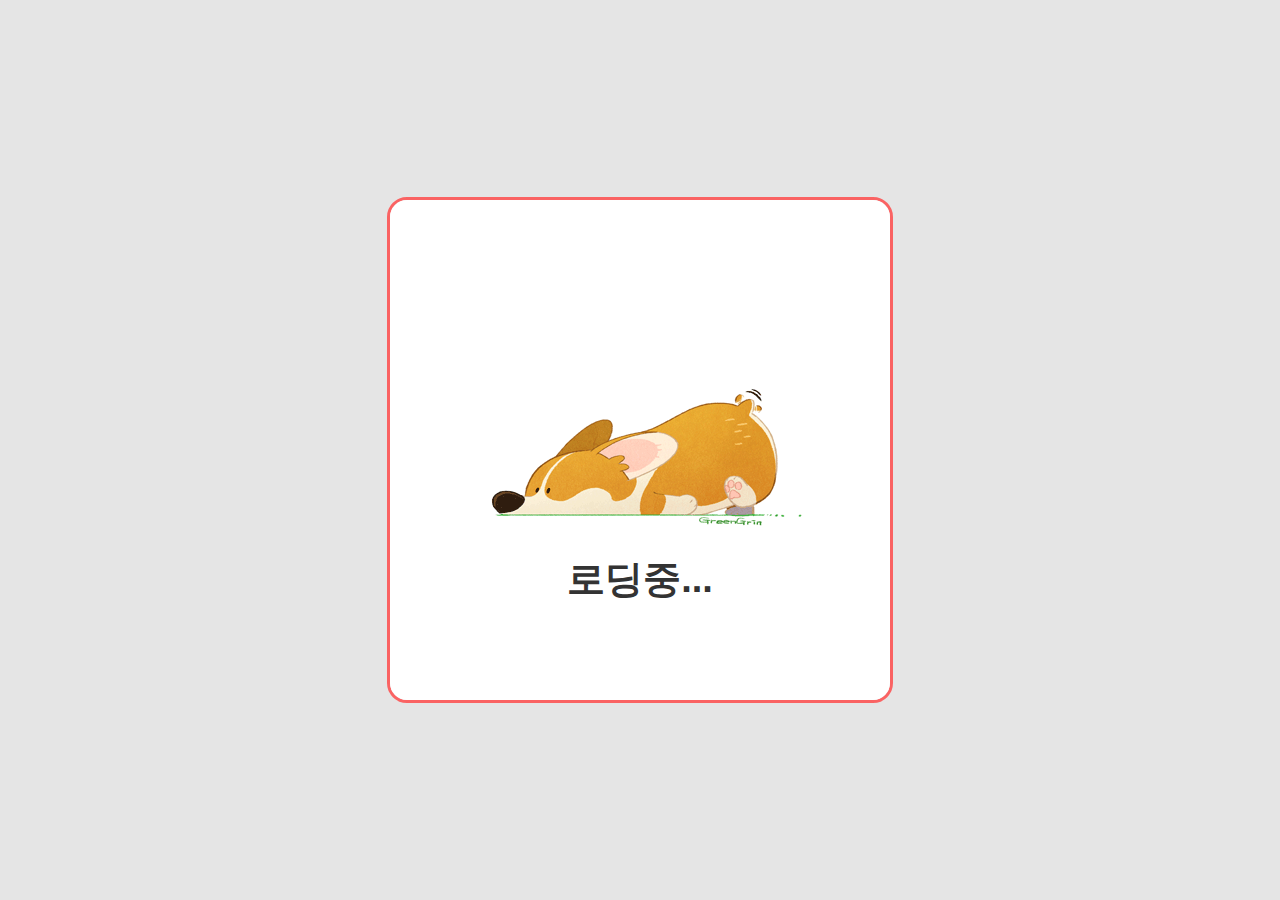
<file: html/index.html>
<!DOCTYPE html>
<html lang="ko">
<head>
  <meta charset="UTF-8">
  <meta http-equiv="X-UA-Compatible" content="IE=edge">
  <meta name="viewport" content="width=device-width, initial-scale=1.0">
  <title>Puppy Test</title>
  <link rel="stylesheet" href="../css/normalize.css">
  <link rel="stylesheet" href="../css/common.css">
  <script defer src="../js/loadiong.js"></script>

</head>
<body>
  <loading-page></loading-page>
  <header>

  </header>
  <main>
   <section class="container">
    <card-layout 
      imgSrc="../etc/imgs/main_dog.svg" 
      imgAlt="메인이미지"
      qusTit=""
      qusSub=""
      qusPara="null"
      nextBtnHref="./first/1_1.html"
      nextBtnTxt="START"
    >
    </card-layout>
    </section>
  </main>
  <footer>

  </footer>
  <script src="../js/loadingPage.js"></script>
  <script src="../js/imgSection.js"></script>
  <script src="../js/questionSection.js"></script>
  <script src="../js/nextBtn.js"></script>
  <script src="../js/card.js"></script>
</body>
</html>
</file>
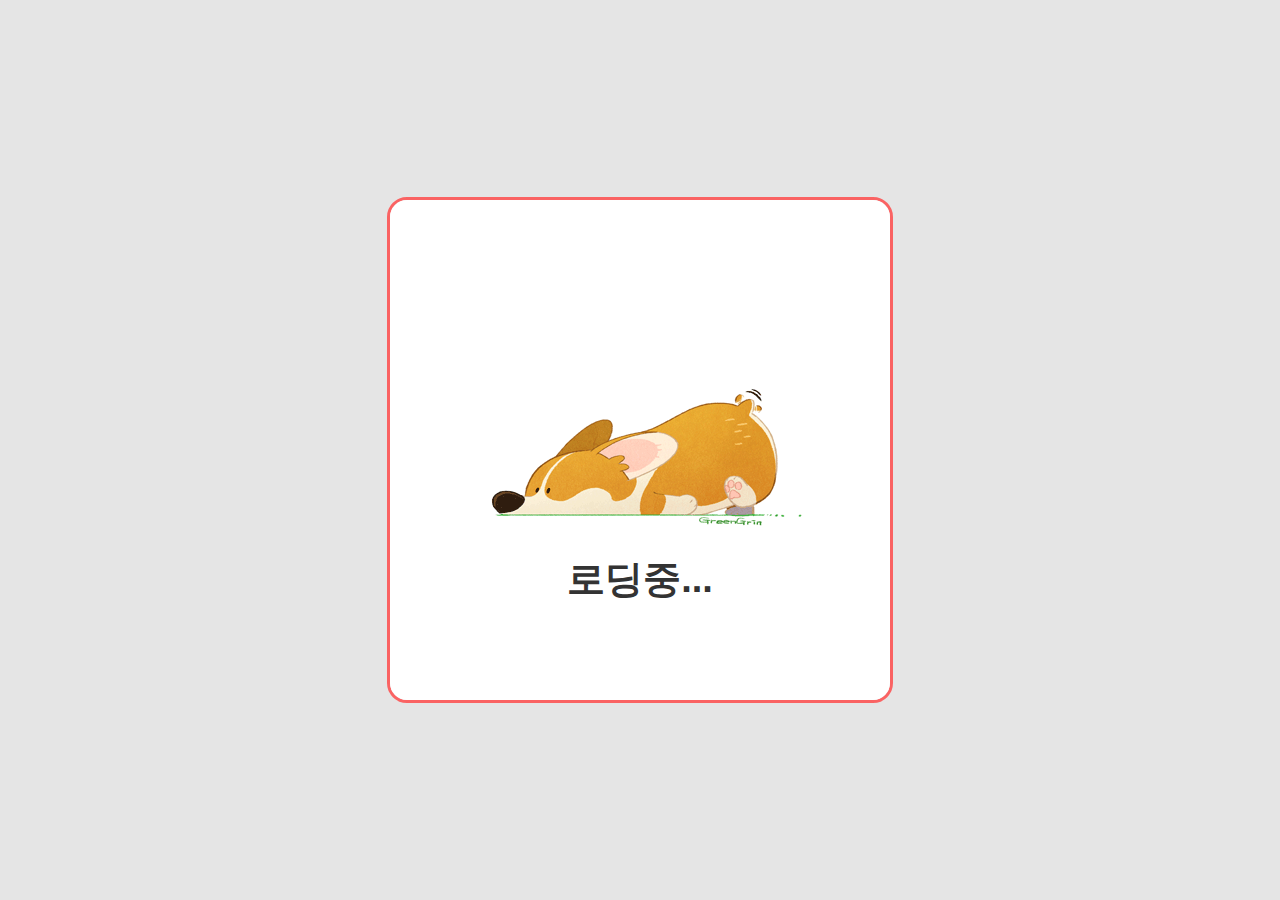
<file: html/result.html>
<!DOCTYPE html>
<html lang="ko">
<head>
  <meta charset="UTF-8">
  <meta http-equiv="X-UA-Compatible" content="IE=edge">
  <meta name="viewport" content="width=device-width, initial-scale=1.0">
  <title>Puppy Test</title>
  <link rel="stylesheet" href="../css/normalize.css">
  <link rel="stylesheet" href="../css/common.css">
  <script defer src="../js/loadiong.js"></script>

</head>
<body>
  <loading-page></loading-page>
  <header>

  </header>
  <main>
   <section class="container">
    <div class="card">
      <div>
        <img-section imgInfo="../etc/imgs/last_dog.svg" id="last_img"></img-section>
        <h1 id="result"></h1>
        <h2 id="subResult"></h2>
        <next-btn address="./index.html" text="RESTART" id="reStart"></next-btn>
      </div>
    </div>
    </section>
  </main>
  <footer>

  </footer>
  <script src="../js/loadingPage.js"></script>
  <script src="../js/imgSection.js"></script>
  <script src="../js/nextBtn.js"></script>
  <script src="../js/result.js"></script>
</body>
</html>
</file>
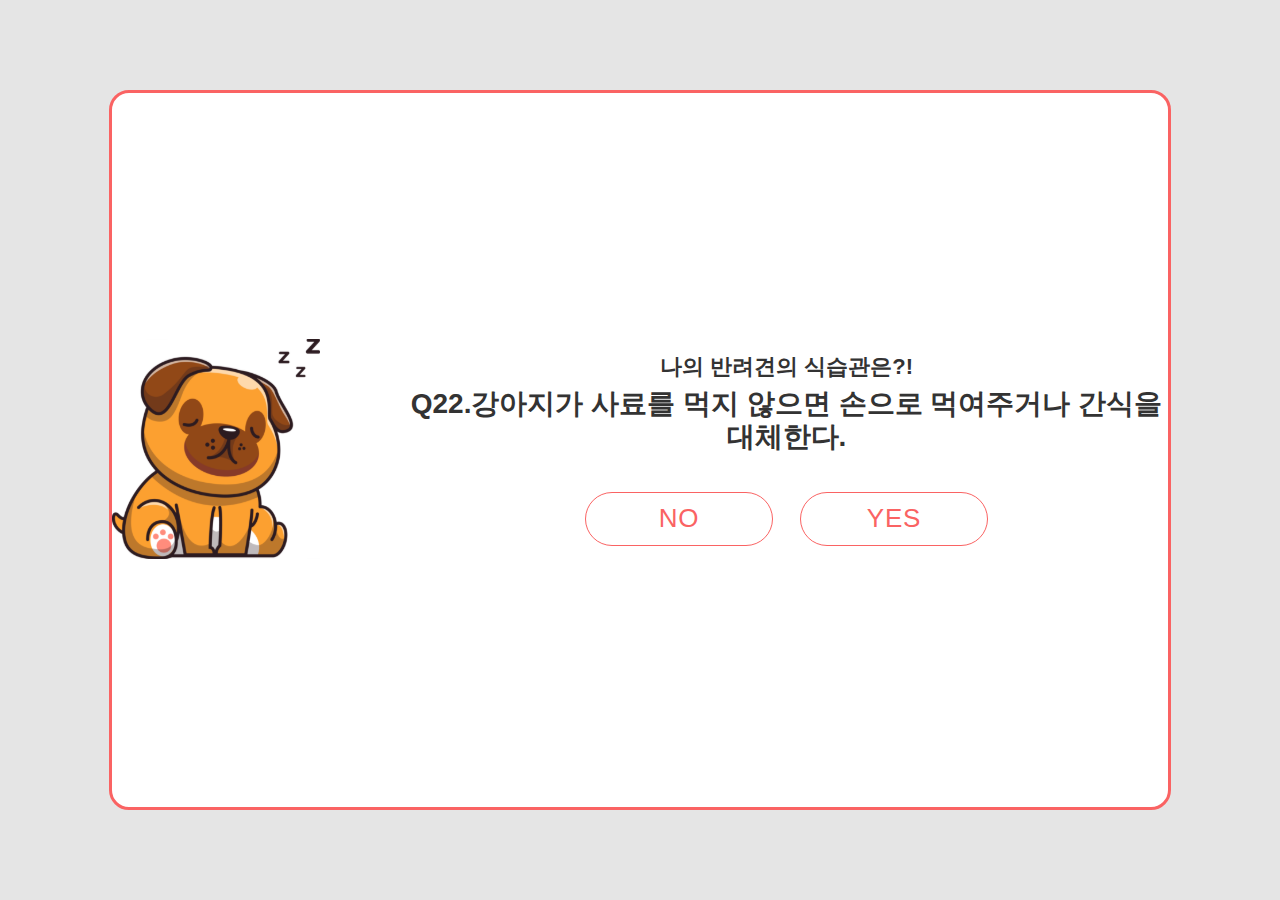
<file: html/fifth/5_1.html>
<!DOCTYPE html>
<html lang="ko">
<head>
  <meta charset="UTF-8">
  <meta http-equiv="X-UA-Compatible" content="IE=edge">
  <meta name="viewport" content="width=device-width, initial-scale=1.0">
  <title>Puppy Test</title>
  <link rel="stylesheet" href="../../css/normalize.css">
  <link rel="stylesheet" href="../../css/common.css">
</head>
<body>
  <main>
   <section class="container">
    <card-layout 
      imgSrc="../../etc/imgs/1_1.svg" 
      imgAlt="졸고있는강아지"
      qusTit="null"
      qusSub="나의_반려견의_식습관은?!,"
      qusPara="강아지가_사료를_먹지_않으면_손으로_먹여주거나_간식을_대체한다."
      num="22"
      radioIds="q22_yes,q22_no"
      radioNames="q22,q22"
      radioLabelFors="q22_yes,q22_no"
      radioInputValues="NO,YES"
      nextBtnHref="./5_2.html"
      nextBtnTxt="Result"
    >
    </card-layout>
    </section>
  </main>
  <script src="../../js/imgSection.js"></script>
  <script src="../../js/questionSection.js"></script>
  <script src="../../js/radioButton.js"></script>
  <script src="../../js/nextBtn.js"></script>
  <script src="../../js/card.js"></script>
</body>
</html>
</file>
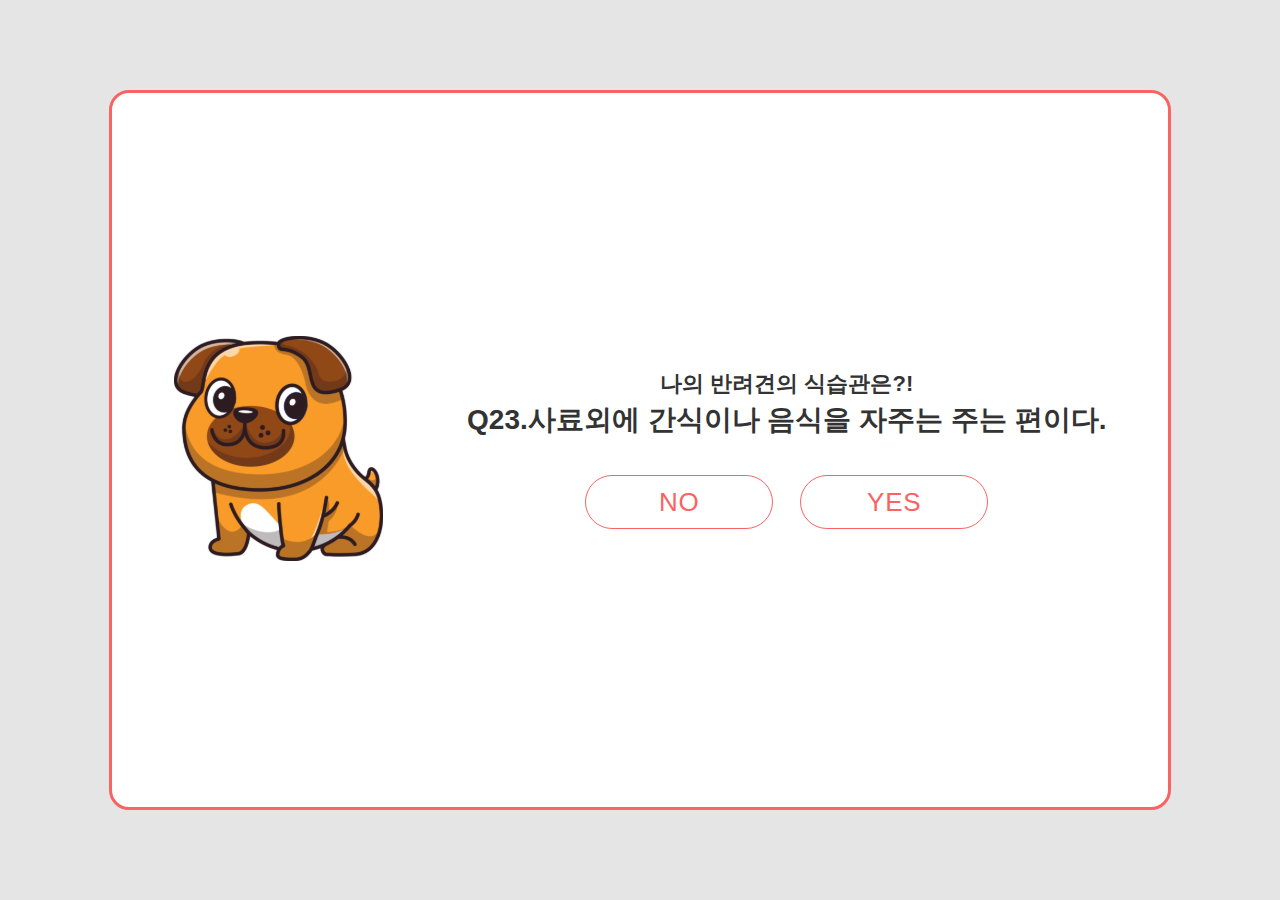
<file: html/fifth/5_2.html>
<!DOCTYPE html>
<html lang="ko">
<head>
  <meta charset="UTF-8">
  <meta http-equiv="X-UA-Compatible" content="IE=edge">
  <meta name="viewport" content="width=device-width, initial-scale=1.0">
  <title>Puppy Test</title>
  <link rel="stylesheet" href="../../css/normalize.css">
  <link rel="stylesheet" href="../../css/common.css">
</head>
<body>
  <main>
   <section class="container">
    <card-layout 
      imgSrc="../../etc/imgs/1_2.svg" 
      imgAlt="귀여운강아지"
      qusTit="null"
      qusSub="나의_반려견의_식습관은?!,"
      qusPara="사료외에_간식이나_음식을_자주는_주는_편이다."
      num="23"
      radioIds="q23_yes,q23_no"
      radioNames="q23,q23"
      radioLabelFors="q23_yes,q23_no"
      radioInputValues="NO,YES"
      nextBtnHref=".././result.html"
      nextBtnTxt="RESULT"
    >
    </card-layout>
    </section>
  </main>
  <script src="../../js/imgSection.js"></script>
  <script src="../../js/questionSection.js"></script>
  <script src="../../js/radioButton.js"></script>
  <script src="../../js/nextBtn.js"></script>
  <script src="../../js/card.js"></script>
</body>
</html>
</file>
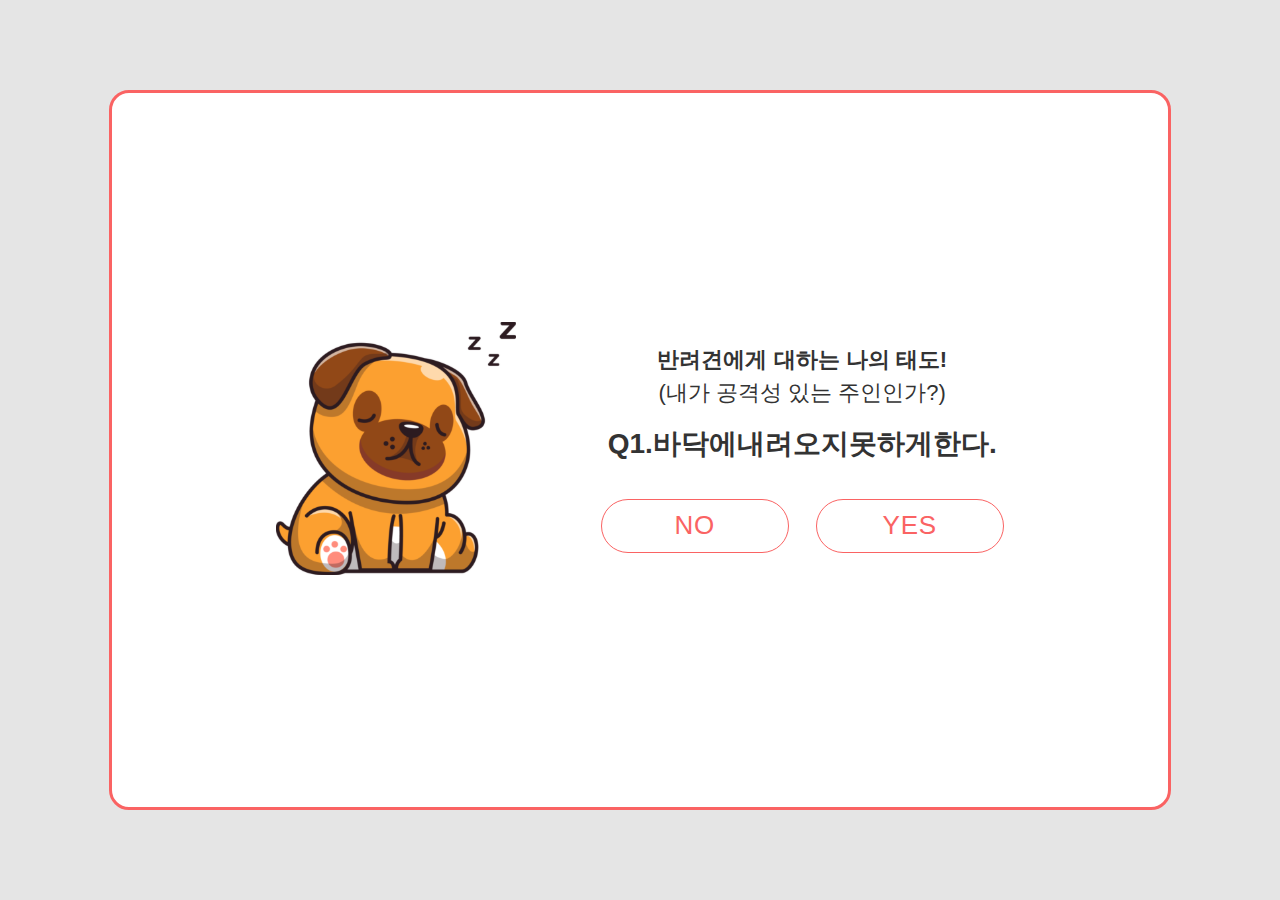
<file: html/first/1_1.html>
<!DOCTYPE html>
<html lang="ko">
<head>
  <meta charset="UTF-8">
  <meta http-equiv="X-UA-Compatible" content="IE=edge">
  <meta name="viewport" content="width=device-width, initial-scale=1.0">
  <title>Puppy Test</title>
  <link rel="stylesheet" href="../../css/normalize.css">
  <link rel="stylesheet" href="../../css/common.css">
</head>
<body>
  <main>
   <section class="container">
    <card-layout 
      imgSrc="../../etc/imgs/1_1.svg" 
      imgAlt="졸고있는강아지"
      qusTit="null"
      qusSub="반려견에게_대하는_나의_태도!,(내가_공격성_있는_주인인가?)"
      qusPara="바닥에내려오지못하게한다."
      num="1"
      radioIds="q1_yes,q1_no"
      radioNames="q1,q1"
      radioLabelFors="q1_yes,q1_no"
      radioInputValues="NO,YES"
      nextBtnHref="#"
      nextBtnTxt="NEXT"
    >
    </card-layout>
    </section>
  </main>
  <script src="../../js/imgSection.js"></script>
  <script src="../../js/questionSection.js"></script>
  <script src="../../js/radioButton.js"></script>
  <script src="../../js/nextBtn.js"></script>
  <script src="../../js/card.js"></script>
</body>
</html>
</file>
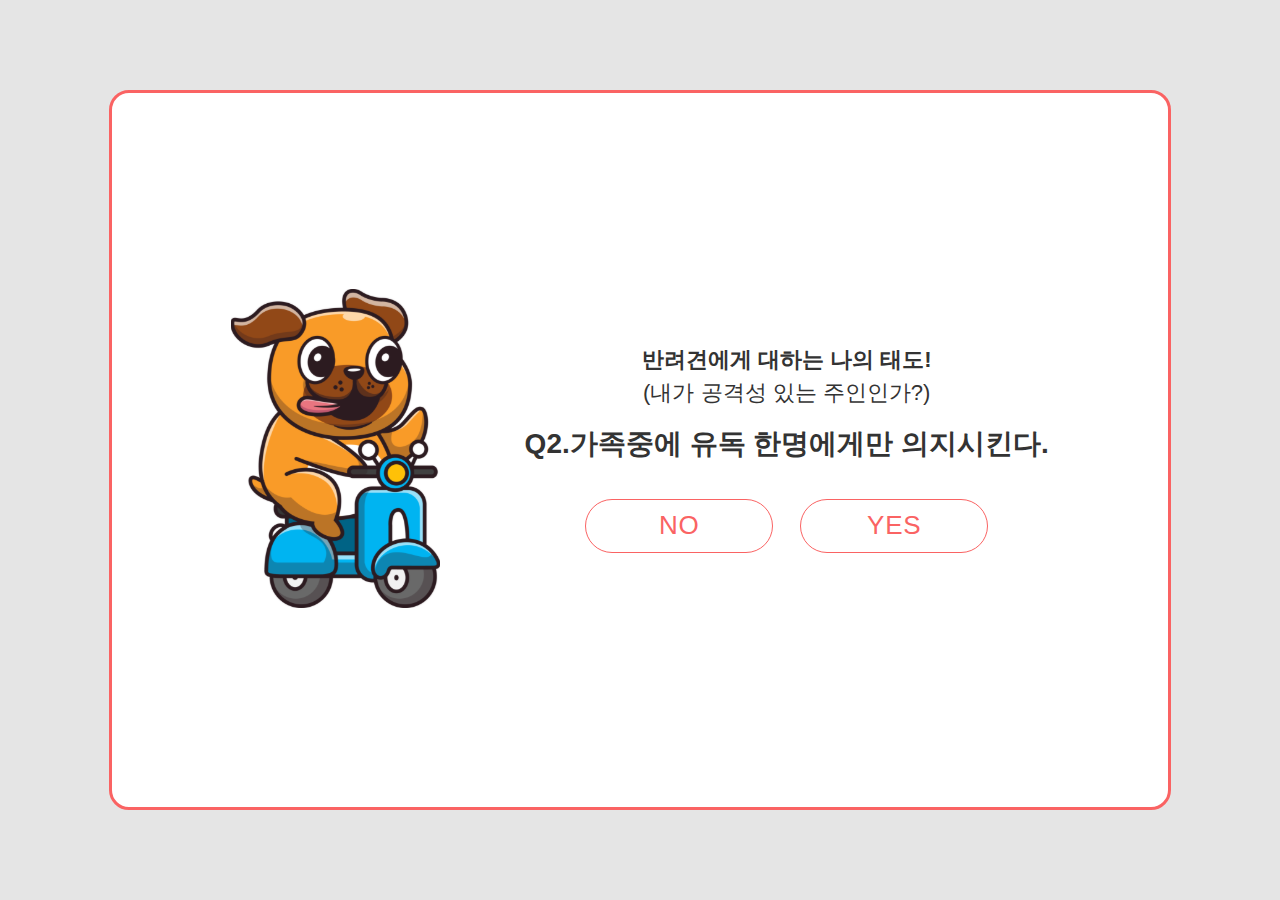
<file: html/first/1_2.html>
<!DOCTYPE html>
<html lang="ko">
<head>
  <meta charset="UTF-8">
  <meta http-equiv="X-UA-Compatible" content="IE=edge">
  <meta name="viewport" content="width=device-width, initial-scale=1.0">
  <title>Puppy Test</title>
  <link rel="stylesheet" href="../../css/normalize.css">
  <link rel="stylesheet" href="../../css/common.css">
</head>
<body>
  <main>
   <section class="container">
    <card-layout 
      imgSrc="../../etc/imgs/1_3.svg" 
      imgAlt="귀여운강아지"
      qusTit="null"
      qusSub="반려견에게_대하는_나의_태도!,(내가_공격성_있는_주인인가?)"
      qusPara="가족중에_유독_한명에게만_의지시킨다."
      num="2"
      radioIds="q2_yes,q2_no"
      radioNames="q2,q2"
      radioLabelFors="q2_yes,q2_no"
      radioInputValues="NO,YES"
      nextBtnHref="./1_3.html"
      nextBtnTxt="NEXT"
    >
    </card-layout>
    </section>
  </main>
  <script src="../../js/imgSection.js"></script>
  <script src="../../js/questionSection.js"></script>
  <script src="../../js/radioButton.js"></script>
  <script src="../../js/nextBtn.js"></script>
  <script src="../../js/card.js"></script>
</body>
</html>
</file>
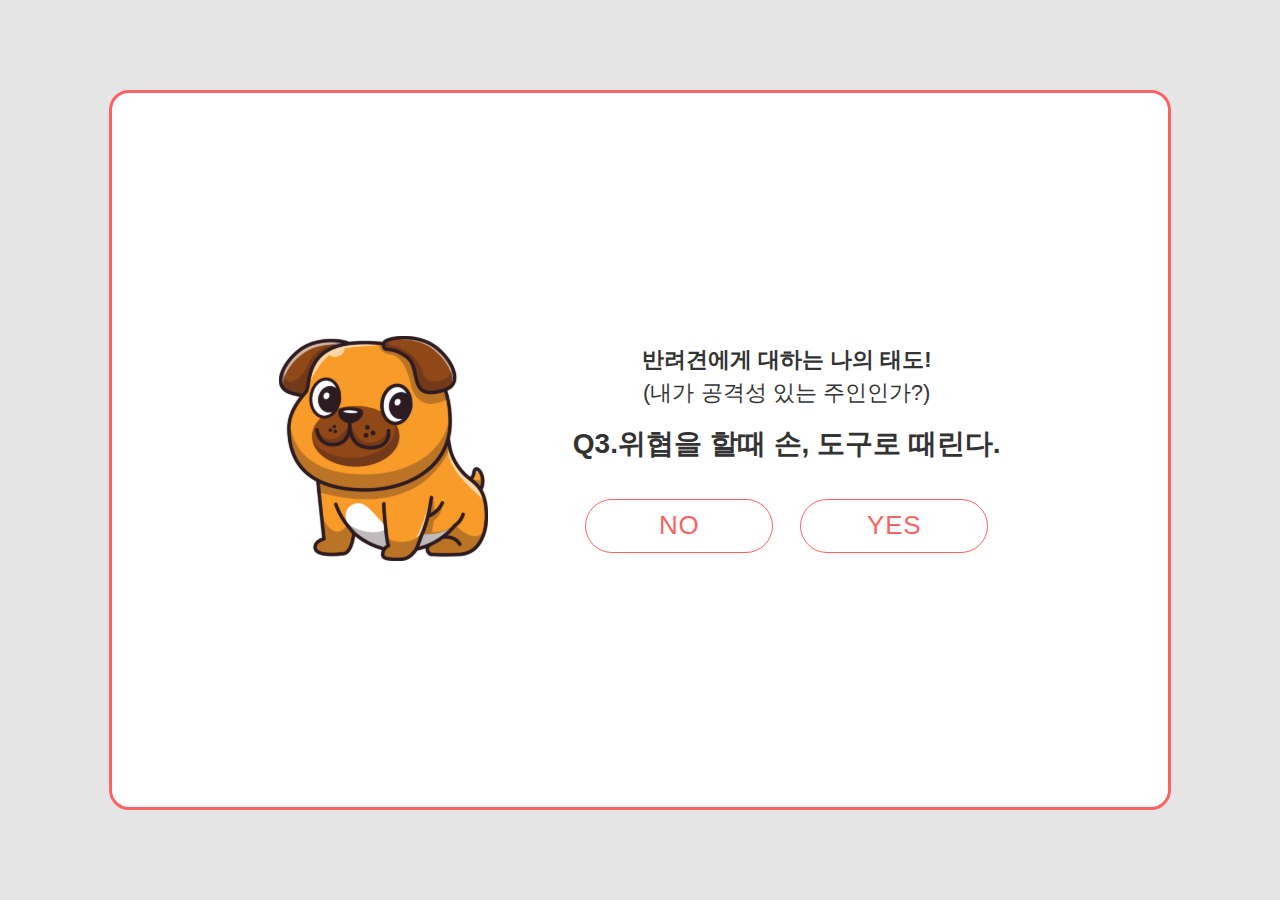
<file: html/first/1_3.html>
<!DOCTYPE html>
<html lang="ko">
<head>
  <meta charset="UTF-8">
  <meta http-equiv="X-UA-Compatible" content="IE=edge">
  <meta name="viewport" content="width=device-width, initial-scale=1.0">
  <title>Puppy Test</title>
  <link rel="stylesheet" href="../../css/normalize.css">
  <link rel="stylesheet" href="../../css/common.css">
</head>
<body>
  <main>
   <section class="container">
    <card-layout 
      imgSrc="../../etc/imgs/1_2.svg" 
      imgAlt="오토바이타고있는강아지"
      qusTit="null"
      qusSub="반려견에게_대하는_나의_태도!,(내가_공격성_있는_주인인가?)"
      qusPara="위협을_할때_손,_도구로_때린다."
      num="3"
      radioIds="q3_yes,q3_no"
      radioNames="q3,q3"
      radioLabelFors="q3_yes,q3_no"
      radioInputValues="NO,YES"
      nextBtnHref="./1_4.html"
      nextBtnTxt="NEXT"
    >
    </card-layout>
    </section>
  </main>
  <script src="../../js/imgSection.js"></script>
  <script src="../../js/questionSection.js"></script>
  <script src="../../js/radioButton.js"></script>
  <script src="../../js/nextBtn.js"></script>
  <script src="../../js/card.js"></script>
</body>
</html>
</file>
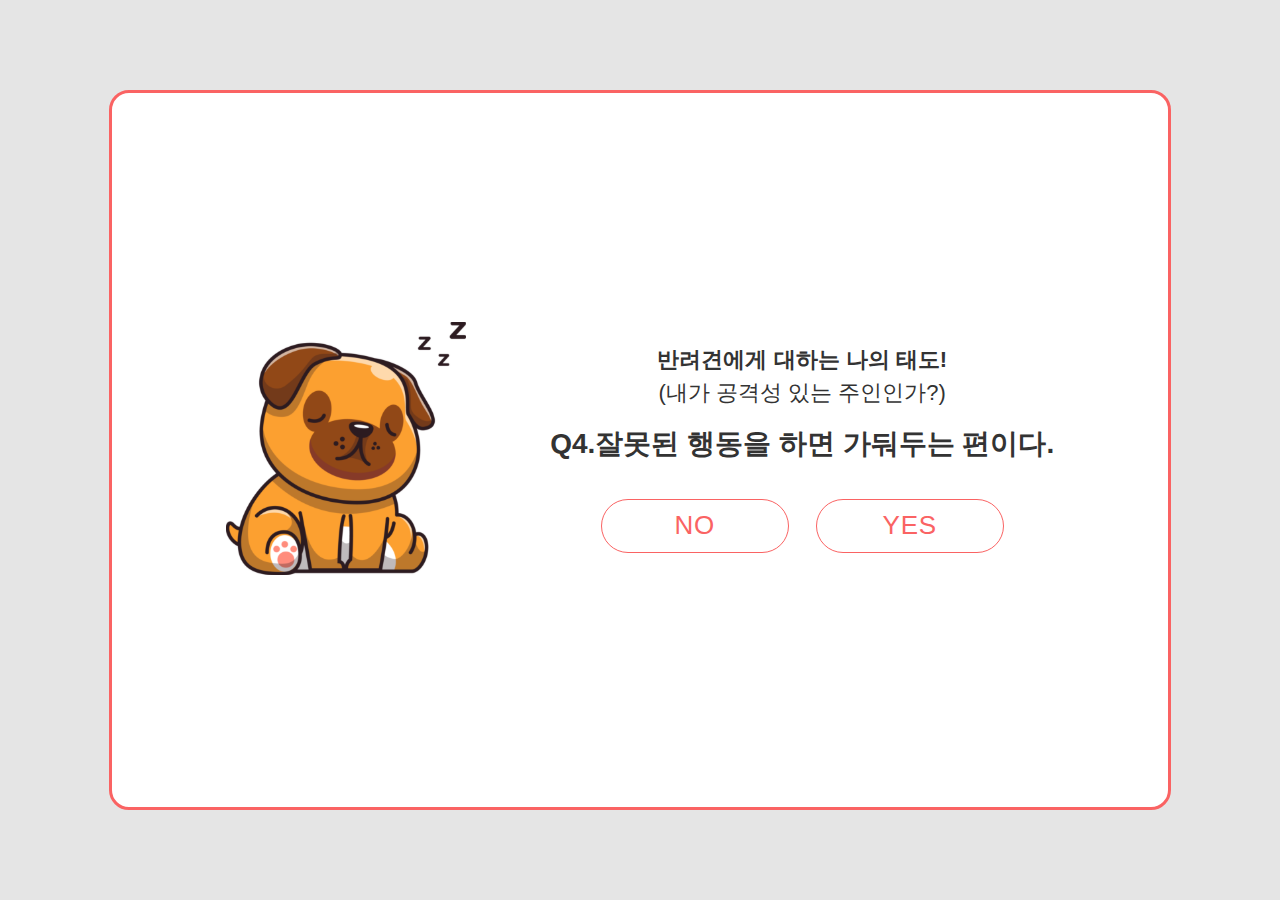
<file: html/first/1_4.html>
<!DOCTYPE html>
<html lang="ko">
<head>
  <meta charset="UTF-8">
  <meta http-equiv="X-UA-Compatible" content="IE=edge">
  <meta name="viewport" content="width=device-width, initial-scale=1.0">
  <title>Puppy Test</title>
  <link rel="stylesheet" href="../../css/normalize.css">
  <link rel="stylesheet" href="../../css/common.css">
</head>
<body>
  <main>
   <section class="container">
    <card-layout 
      imgSrc="../../etc/imgs/1_1.svg" 
      imgAlt="졸고있는강아지"
      qusTit="null"
      qusSub="반려견에게_대하는_나의_태도!,(내가_공격성_있는_주인인가?)"
      qusPara="잘못된_행동을_하면_가둬두는_편이다."
      num="4"
      radioIds="q4_yes,q4_no"
      radioNames="q4,q4"
      radioLabelFors="q4_yes,q4_no"
      radioInputValues="NO,YES"
      nextBtnHref="./1_5.html"
      nextBtnTxt="NEXT"
    >
    </card-layout>
    </section>
  </main>
  <script src="../../js/imgSection.js"></script>
  <script src="../../js/questionSection.js"></script>
  <script src="../../js/radioButton.js"></script>
  <script src="../../js/nextBtn.js"></script>
  <script src="../../js/card.js"></script>
</body>
</html>
</file>
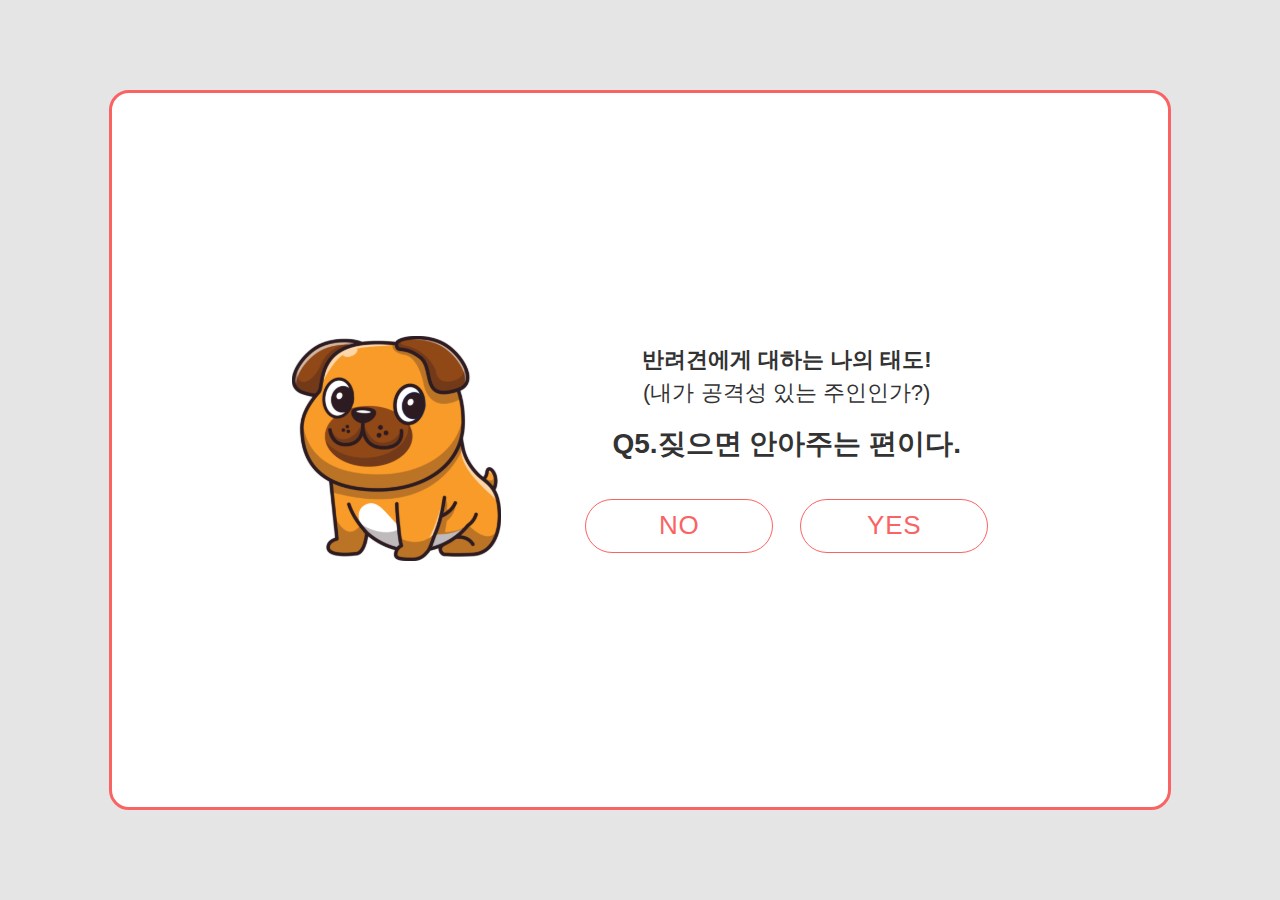
<file: html/first/1_5.html>
<!DOCTYPE html>
<html lang="ko">
<head>
  <meta charset="UTF-8">
  <meta http-equiv="X-UA-Compatible" content="IE=edge">
  <meta name="viewport" content="width=device-width, initial-scale=1.0">
  <title>Puppy Test</title>
  <link rel="stylesheet" href="../../css/normalize.css">
  <link rel="stylesheet" href="../../css/common.css">
</head>
<body>
  <main>
   <section class="container">
    <card-layout 
      imgSrc="../../etc/imgs/1_2.svg" 
      imgAlt="귀여운강아지"
      qusTit="null"
      qusSub="반려견에게_대하는_나의_태도!,(내가_공격성_있는_주인인가?)"
      qusPara="짖으면_안아주는_편이다."
      num="5"
      radioIds="q5_yes,q5_no"
      radioNames="q5,q5"
      radioLabelFors="q5_yes,q5_no"
      radioInputValues="NO,YES"
      nextBtnHref="../second/2_1.html"
      nextBtnTxt="NEXT"
    >
    </card-layout>
    </section>
  </main>
  <script src="../../js/imgSection.js"></script>
  <script src="../../js/questionSection.js"></script>
  <script src="../../js/radioButton.js"></script>
  <script src="../../js/nextBtn.js"></script>
  <script src="../../js/card.js"></script>
</body>
</html>
</file>
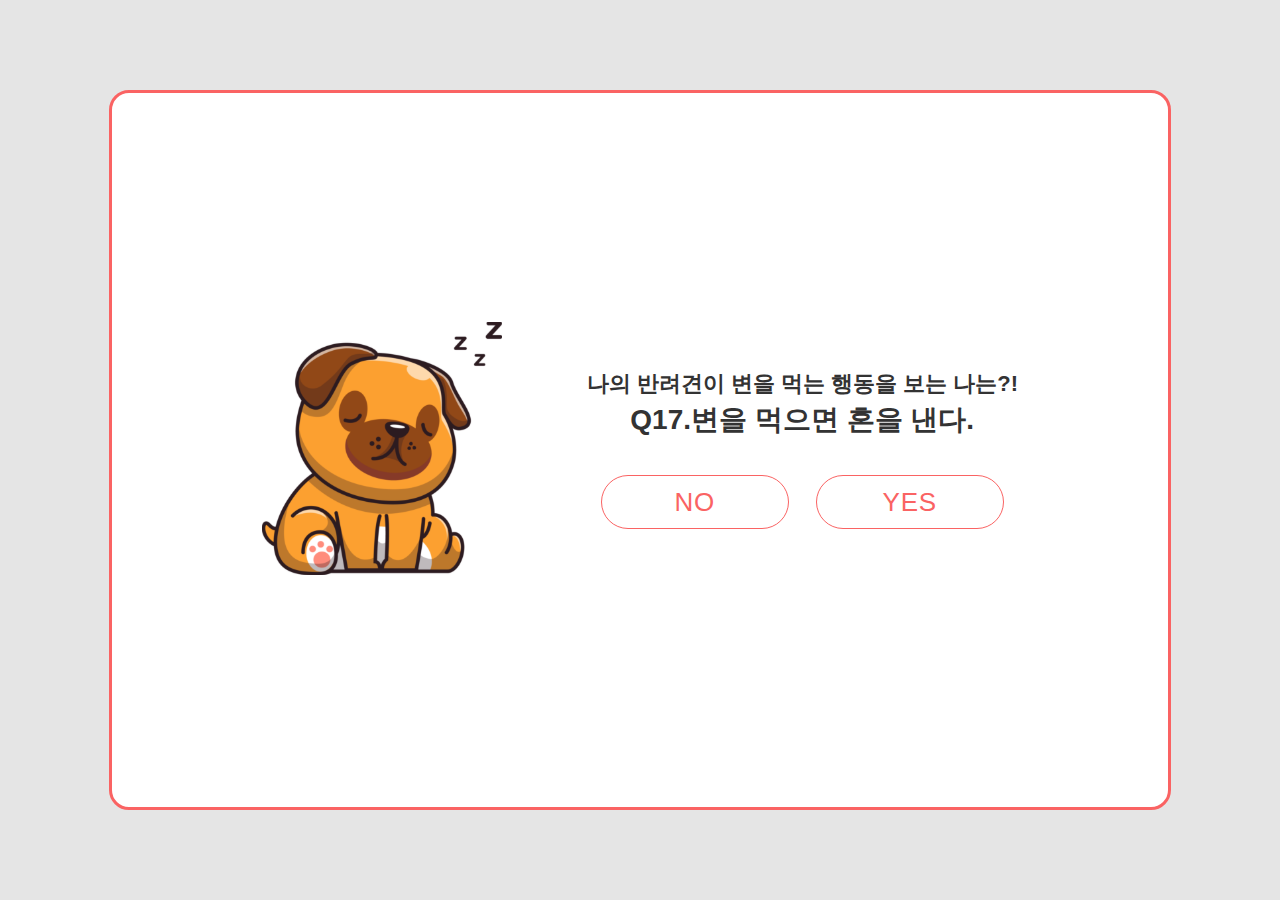
<file: html/forth/4_1.html>
<!DOCTYPE html>
<html lang="ko">
<head>
  <meta charset="UTF-8">
  <meta http-equiv="X-UA-Compatible" content="IE=edge">
  <meta name="viewport" content="width=device-width, initial-scale=1.0">
  <title>Puppy Test</title>
  <link rel="stylesheet" href="../../css/normalize.css">
  <link rel="stylesheet" href="../../css/common.css">
</head>
<body>
  <main>
   <section class="container">
    <card-layout 
      imgSrc="../../etc/imgs/1_1.svg" 
      imgAlt="졸고있는강아지"
      qusTit="null"
      qusSub="나의_반려견이_변을_먹는_행동을_보는_나는?!,"
      qusPara="변을_먹으면_혼을_낸다."
      num="17"
      radioIds="q17_yes,q17_no"
      radioNames="q17,q17"
      radioLabelFors="q17_yes,q17_no"
      radioInputValues="NO,YES"
      nextBtnHref="./4_2.html"
      nextBtnTxt="NEXT"
    >
    </card-layout>
    </section>
  </main>
  <script src="../../js/imgSection.js"></script>
  <script src="../../js/questionSection.js"></script>
  <script src="../../js/radioButton.js"></script>
  <script src="../../js/nextBtn.js"></script>
  <script src="../../js/card.js"></script>
</body>
</html>
</file>
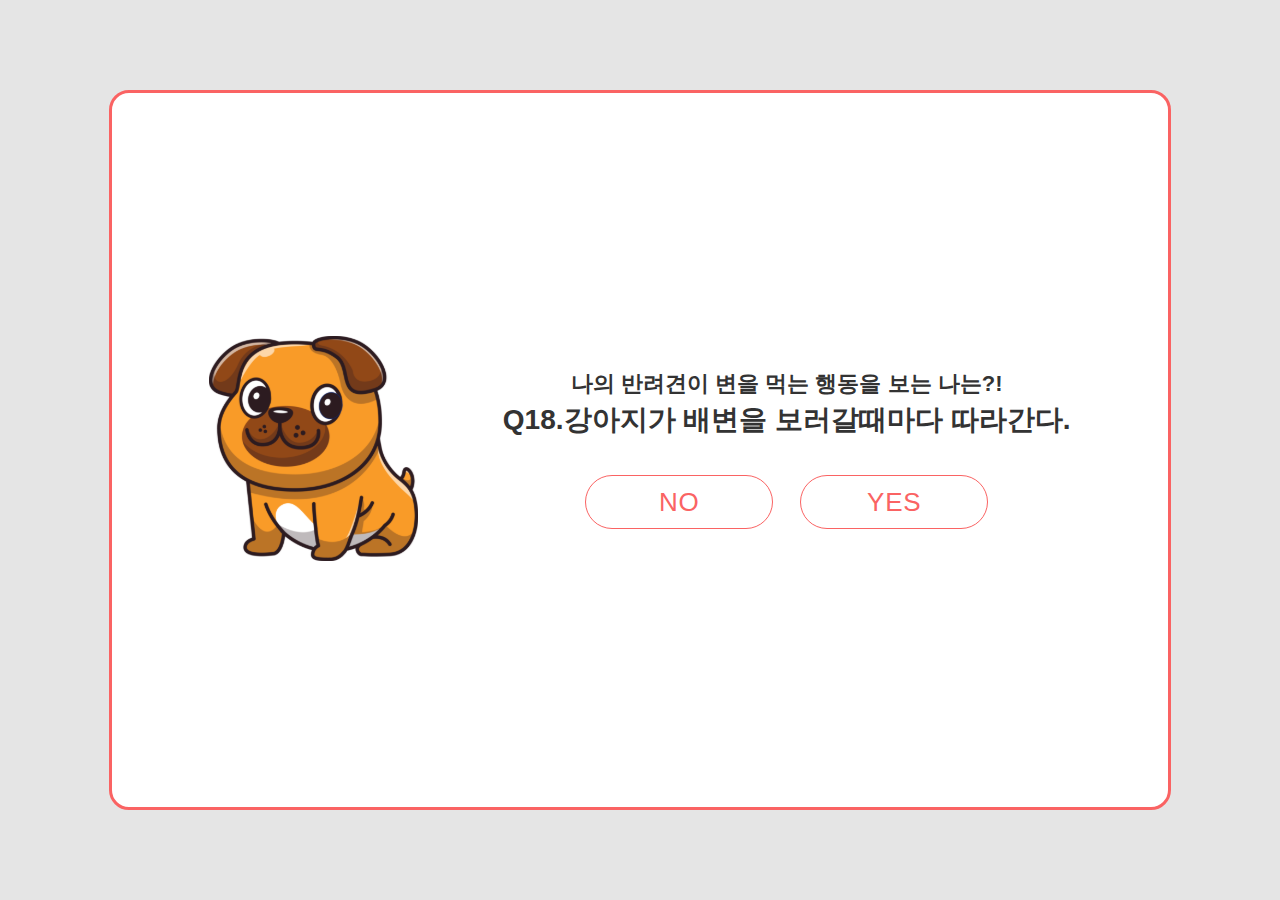
<file: html/forth/4_2.html>
<!DOCTYPE html>
<html lang="ko">
<head>
  <meta charset="UTF-8">
  <meta http-equiv="X-UA-Compatible" content="IE=edge">
  <meta name="viewport" content="width=device-width, initial-scale=1.0">
  <title>Puppy Test</title>
  <link rel="stylesheet" href="../../css/normalize.css">
  <link rel="stylesheet" href="../../css/common.css">
</head>
<body>
  <main>
   <section class="container">
    <card-layout 
      imgSrc="../../etc/imgs/1_2.svg" 
      imgAlt="귀여운강아지"
      qusTit="null"
      qusSub="나의_반려견이_변을_먹는_행동을_보는_나는?!,"
      qusPara="강아지가_배변을_보러갈때마다_따라간다."
      num="18"
      radioIds="q18_yes,q18_no"
      radioNames="q18,q18"
      radioLabelFors="q18_yes,q18_no"
      radioInputValues="NO,YES"
      nextBtnHref="./4_3.html"
      nextBtnTxt="NEXT"
    >
    </card-layout>
    </section>
  </main>
  <script src="../../js/imgSection.js"></script>
  <script src="../../js/questionSection.js"></script>
  <script src="../../js/radioButton.js"></script>
  <script src="../../js/nextBtn.js"></script>
  <script src="../../js/card.js"></script>
</body>
</html>
</file>
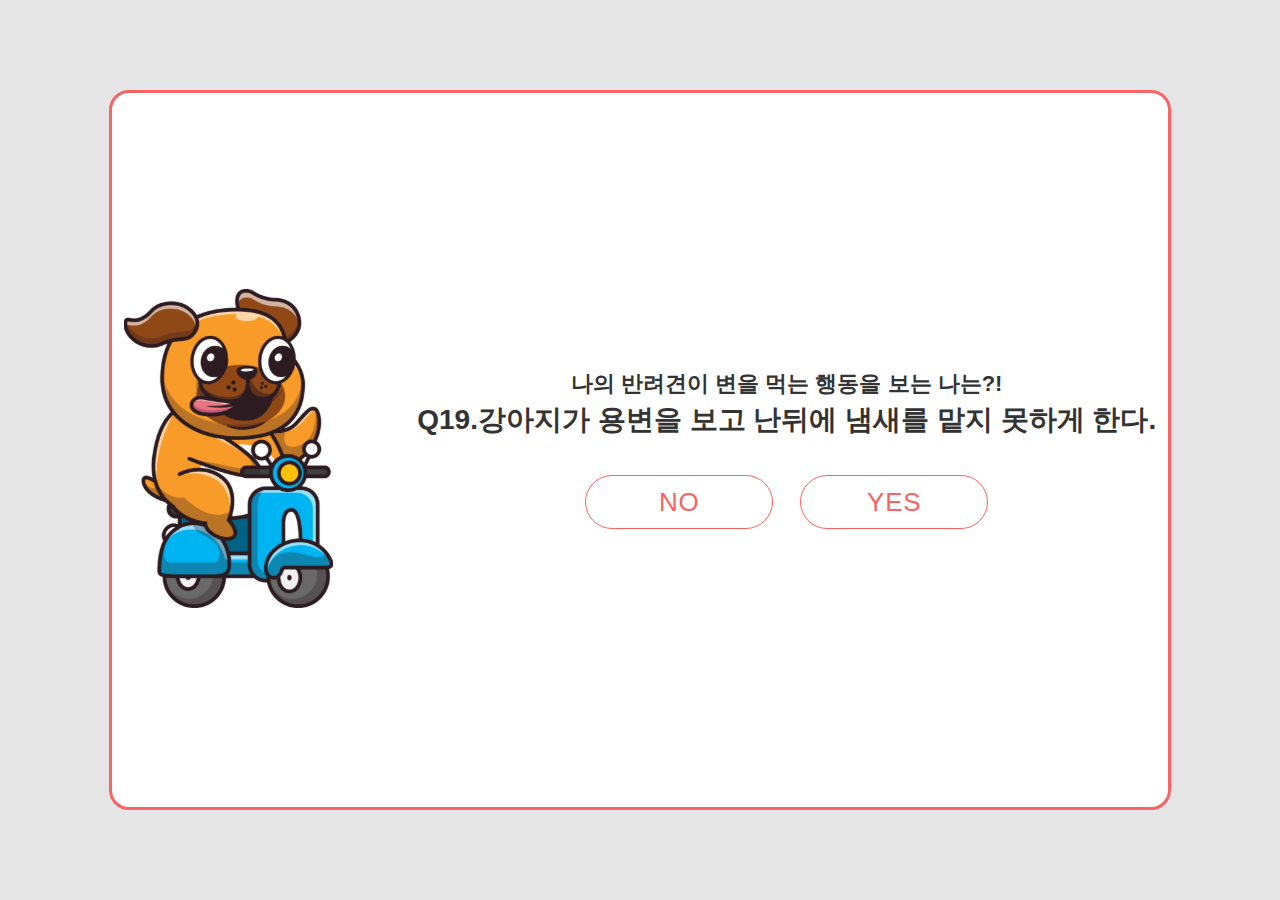
<file: html/forth/4_3.html>
<!DOCTYPE html>
<html lang="ko">
<head>
  <meta charset="UTF-8">
  <meta http-equiv="X-UA-Compatible" content="IE=edge">
  <meta name="viewport" content="width=device-width, initial-scale=1.0">
  <title>Puppy Test</title>
  <link rel="stylesheet" href="../../css/normalize.css">
  <link rel="stylesheet" href="../../css/common.css">
</head>
<body>
  <main>
   <section class="container">
    <card-layout 
      imgSrc="../../etc/imgs/1_3.svg" 
      imgAlt="오토바이타고있는강아지"
      qusTit="null"
      qusSub="나의_반려견이_변을_먹는_행동을_보는_나는?!,"
      qusPara="강아지가_용변을_보고_난뒤에_냄새를_맡지_못하게_한다."
      num="19"
      radioIds="q19_yes,q19_no"
      radioNames="q19,q19"
      radioLabelFors="q19_yes,q19_no"
      radioInputValues="NO,YES"
      nextBtnHref="./4_4.html"
      nextBtnTxt="NEXT"
    >
    </card-layout>
    </section>
  </main>
  <script src="../../js/imgSection.js"></script>
  <script src="../../js/questionSection.js"></script>
  <script src="../../js/radioButton.js"></script>
  <script src="../../js/nextBtn.js"></script>
  <script src="../../js/card.js"></script>
</body>
</html>
</file>
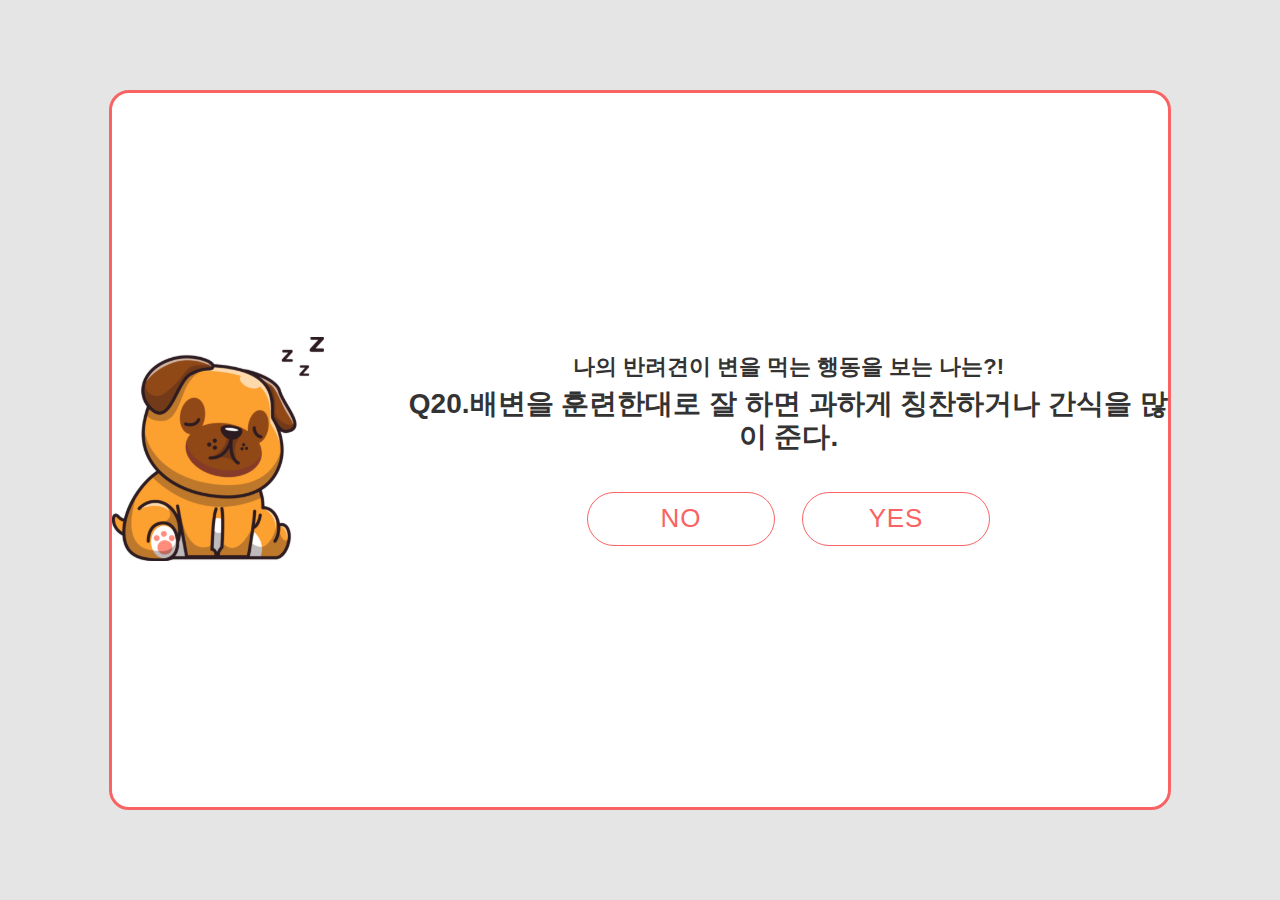
<file: html/forth/4_4.html>
<!DOCTYPE html>
<html lang="ko">
<head>
  <meta charset="UTF-8">
  <meta http-equiv="X-UA-Compatible" content="IE=edge">
  <meta name="viewport" content="width=device-width, initial-scale=1.0">
  <title>Puppy Test</title>
  <link rel="stylesheet" href="../../css/normalize.css">
  <link rel="stylesheet" href="../../css/common.css">
</head>
<body>
  <main>
   <section class="container">
    <card-layout 
      imgSrc="../../etc/imgs/1_1.svg" 
      imgAlt="졸고있는강아지"
      qusTit="null"
      qusSub="나의_반려견이_변을_먹는_행동을_보는_나는?!,"
      qusPara="배변을_훈련한대로_잘_하면_과하게_칭찬하거나_간식을_많이_준다."
      num="20"
      radioIds="q20_yes,q20_no"
      radioNames="q20,q20"
      radioLabelFors="q20_yes,q20_no"
      radioInputValues="NO,YES"
      nextBtnHref="./4_5.html"
      nextBtnTxt="NEXT"
    >
    </card-layout>
    </section>
  </main>
  <script src="../../js/imgSection.js"></script>
  <script src="../../js/questionSection.js"></script>
  <script src="../../js/radioButton.js"></script>
  <script src="../../js/nextBtn.js"></script>
  <script src="../../js/card.js"></script>
</body>
</html>
</file>
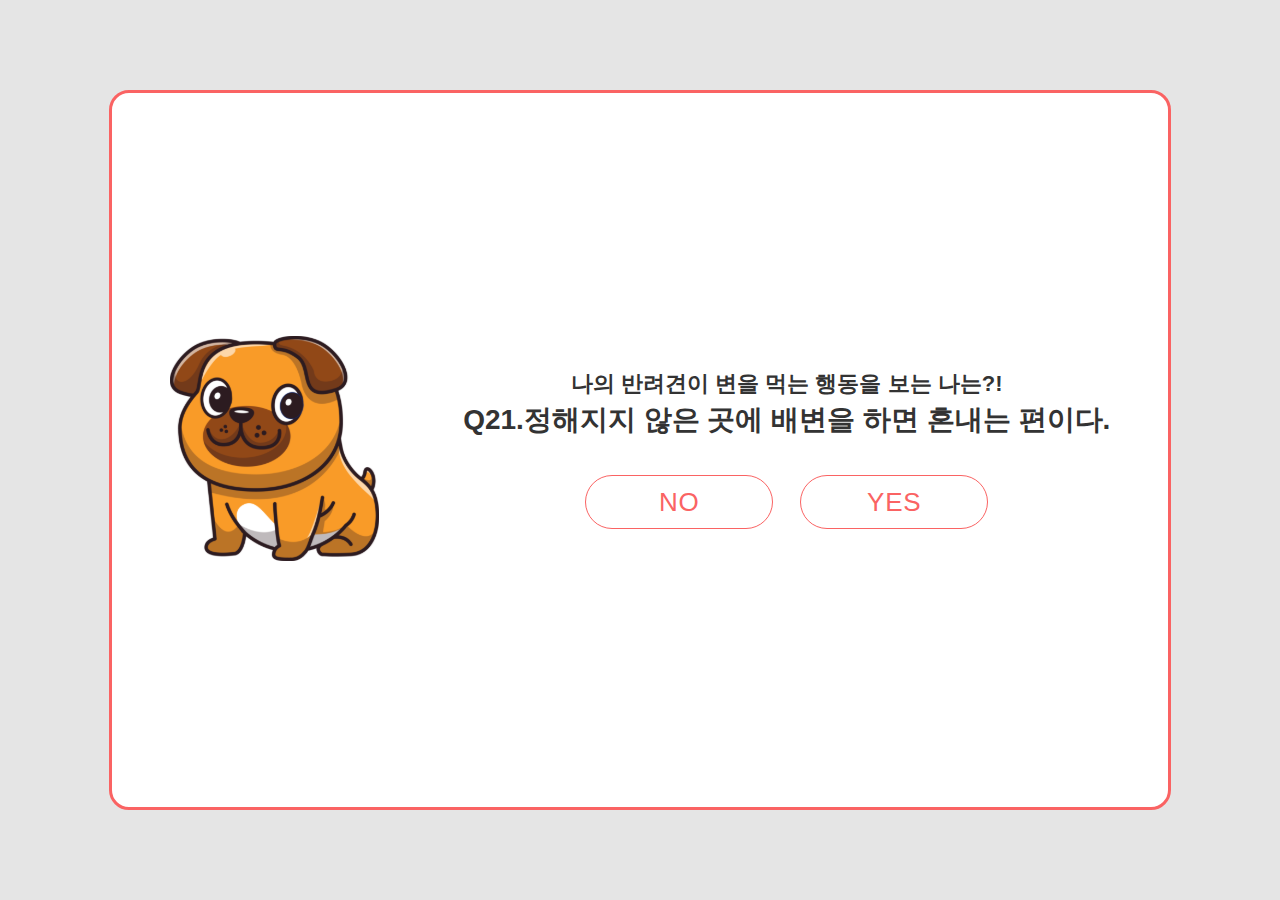
<file: html/forth/4_5.html>
<!DOCTYPE html>
<html lang="ko">
<head>
  <meta charset="UTF-8">
  <meta http-equiv="X-UA-Compatible" content="IE=edge">
  <meta name="viewport" content="width=device-width, initial-scale=1.0">
  <title>Puppy Test</title>
  <link rel="stylesheet" href="../../css/normalize.css">
  <link rel="stylesheet" href="../../css/common.css">
</head>
<body>
  <main>
   <section class="container">
    <card-layout 
      imgSrc="../../etc/imgs/1_2.svg" 
      imgAlt="귀여운강아지"
      qusTit="null"
      qusSub="나의_반려견이_변을_먹는_행동을_보는_나는?!,"
      qusPara="정해지지_않은_곳에_배변을_하면_혼내는_편이다."
      num="21"
      radioIds="q21_yes,q21_no"
      radioNames="q21,q21"
      radioLabelFors="q21_yes,q21_no"
      radioInputValues="NO,YES"
      nextBtnHref="../fifth/5_1.html"
      nextBtnTxt="NEXT"
    >
    </card-layout>
    </section>
  </main>
  <script src="../../js/imgSection.js"></script>
  <script src="../../js/questionSection.js"></script>
  <script src="../../js/radioButton.js"></script>
  <script src="../../js/nextBtn.js"></script>
  <script src="../../js/card.js"></script>
</body>
</html>
</file>
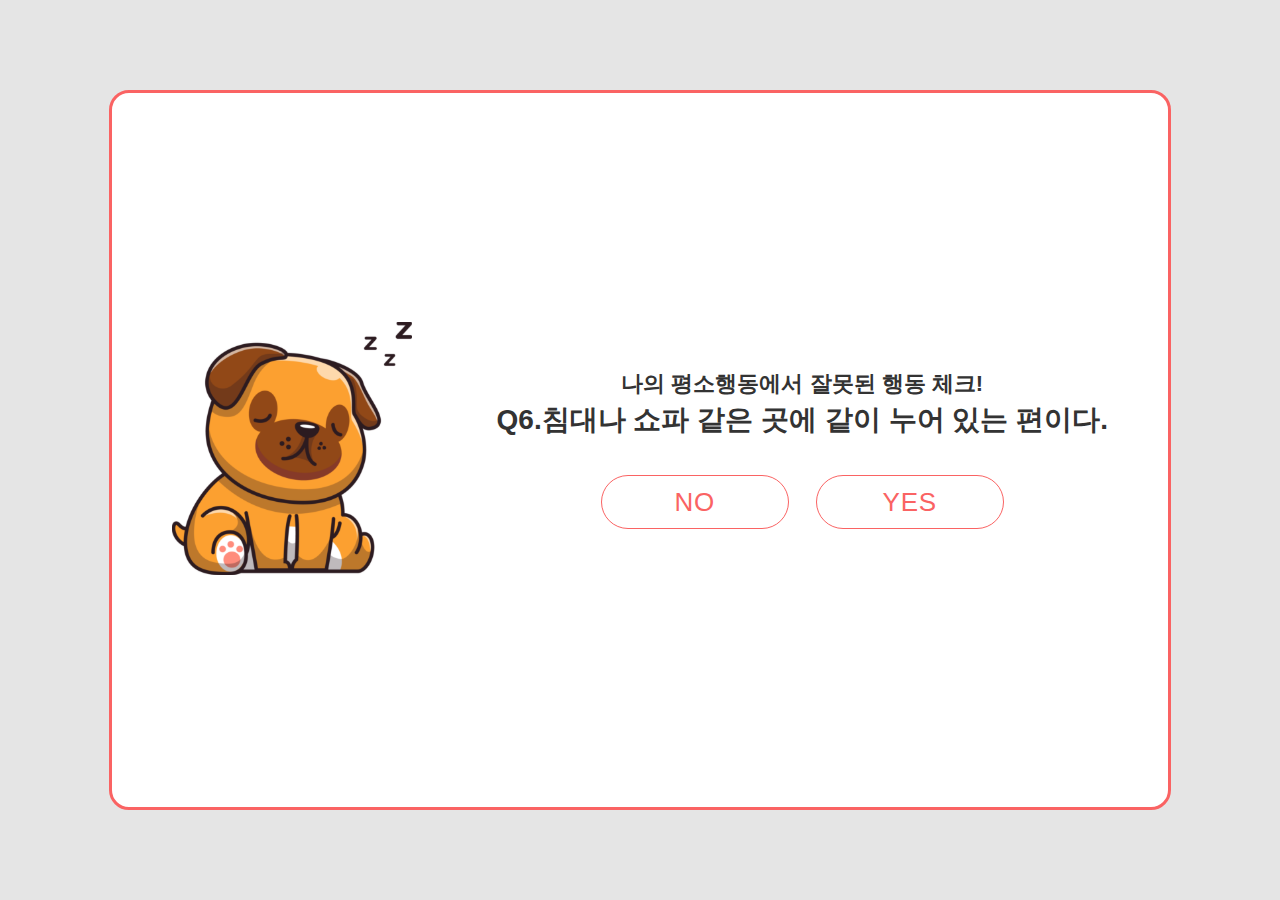
<file: html/second/2_1.html>
<!DOCTYPE html>
<html lang="ko">
<head>
  <meta charset="UTF-8">
  <meta http-equiv="X-UA-Compatible" content="IE=edge">
  <meta name="viewport" content="width=device-width, initial-scale=1.0">
  <title>Puppy Test</title>
  <link rel="stylesheet" href="../../css/normalize.css">
  <link rel="stylesheet" href="../../css/common.css">
</head>
<body>
  <main>
   <section class="container">
    <card-layout 
      imgSrc="../../etc/imgs/1_1.svg" 
      imgAlt="졸고있는강아지"
      qusTit="null"
      qusSub="나의_평소행동에서_잘못된_행동_체크!,"
      qusPara="침대나_쇼파_같은_곳에_같이_누어_있는_편이다."
      num="6"
      radioIds="q6_yes,q6_no"
      radioNames="q6,q6"
      radioLabelFors="q6_yes,q6_no"
      radioInputValues="NO,YES"
      nextBtnHref="./2_2.html"
      nextBtnTxt="NEXT"
    >
    </card-layout>
    </section>
  </main>
  <script src="../../js/imgSection.js"></script>
  <script src="../../js/questionSection.js"></script>
  <script src="../../js/radioButton.js"></script>
  <script src="../../js/nextBtn.js"></script>
  <script src="../../js/card.js"></script>
</body>
</html>
</file>
<file: css/common.css>
@charset "UTF-8";

@font-face {
  font-family: NotoSansKR, sans-serif;
  src: url('../etc/fonts/NotoSansKR-Regular.otf') format('truetype');
  font-weight: 400;
  font-style: normal;
}
@font-face {
  font-family: NotoSansKR, sans-serif;
  src: url('../etc/fonts/NotoSansKR-Bold.otf') format('truetype');
  font-weight: 700;
  font-style: normal;
}
body{ font-family: NotoSansKR, sans-serif; }
html{
  font-weight: 400;
  font-size: 62.5%;
  color: #333;
  background-color: #E5E5E5;
}
#loadingPage{
  position: absolute;
  display: flex;
  justify-content: center;
  align-items:  center;
  width: 100vw;
  height: 100vh;
  background-color: #E5E5E5;
}
#loadingPage #loadingImgBox{
  position: relative;
  display: flex;
  justify-content: center;
  font-size: 3.8rem;
  font-weight: 900;
}
#loadingPage #loadingImgBox img{
  border: 3px solid #FA6363;
  border-radius: 20px;
}
#loadingPage #loadingImgBox p{
  position: absolute;
  bottom: 20%;
  font-size: 3.8rem;
  font-weight: 900;
}
/*
*main_layout style
*/
main{
  width: 100vw;
  height: 100vh;
}
main .container{
  display: flex;
  justify-content: center;
  align-items: center;
  height: 100%;
}
main .container .card{
  display: flex;
  justify-content: center;
  align-items: center;
  gap: 8%;
  width: calc(100% - 17%);
  height: calc(100% - 20%);
  box-sizing: border-box;
  border: 3px solid #FA6363;
  border-radius: 20px;
  background-color: #fff;
  text-align: center;
}
main .container .card h1{
  margin-bottom: 20px;
  font-size: 6.0rem;
  font-weight: 600;
  color: #000;
}
main .container .card h1 strong{
  font-weight: 900;
}
main .container .card h2{
  margin-bottom: 66px;
  font-size: 2.8rem;
  font-weight: 700;
}
main .container .card h3{
  margin-top: -59px;
  margin-bottom: 22px;
  font-size: 2.2rem;
  font-weight: 500;
}
main .container .card p.question{
margin-bottom: 39px;
font-size: 2.8rem;
font-weight: 900;
line-height: 33px;
}
/*
* button style
*/
 .btn{
  display: inline-flex;
  justify-content: center;
  align-items: center;
  width: 188px;
  height: 54px;
  border: 1px solid #FA6363;
  border-radius: 130px;
  box-sizing: border-box;
  font-size: 2.6rem;
  letter-spacing: 0.03em;
  color: #FA6363;
 }
 .btn:hover{
  font-weight: 700;
  border: 0;
  background-color: #FA6363;
  color: #fff;
 }
 .on{
  animation: fadeIn .8s;
 }
 @keyframes fadeIn{
  0%{
    opacity: 0;
  }

  100%{
    opacity: 1;
  }
 }
 /*
 radio Btn(yes or no)
 */
 .radio_box{
  display: flex;
  justify-content: center;
  gap: 27px;
 }
 input[type="radio"]{
  display: none;
 }
 input[type="radio"] + label{
  display: inline-flex;
  justify-content: center;
  align-items: center;
  width: 188px;
  height: 54px;
  border: 1px solid #FA6363;
  border-radius: 130px;
  box-sizing: border-box;
  font-size: 2.6rem;
  text-align: center;
  letter-spacing: 0.03em;
  line-height: 41px;
  color: #FA6363;
  cursor: pointer;
}
input[type="radio"]:hover + label
,input[type="radio"]:checked + label{
  font-weight: 700;
  border: 0;
  background-color: #FA6363;
  color: #fff;
} 

progress::-webkit-progress-bar{
  position: absolute;
  top: 20%;
  left: 53%;
  width: 350px;
  height: 30px;
  background-color: #f0f0f0;
  border: 3px solid #FA6363;
  border-radius: 15px;
  box-sizing: border-box;
}

progress::-webkit-progress-value{
  border-radius: 15px;
  background: #FA6363;
}

#last_img img{
  width: 218px;
  height: 309px;
}
#result{
  font-size: 4.2rem;
  font-weight: 900;
}
#subResult{
  margin-bottom: 30px;
  font-size: 1.8rem;
  font-weight: 700;
}
#subResult p{
  margin-bottom: 6px;
}
#reStart a{
  margin-top: 0;
}
</file>
